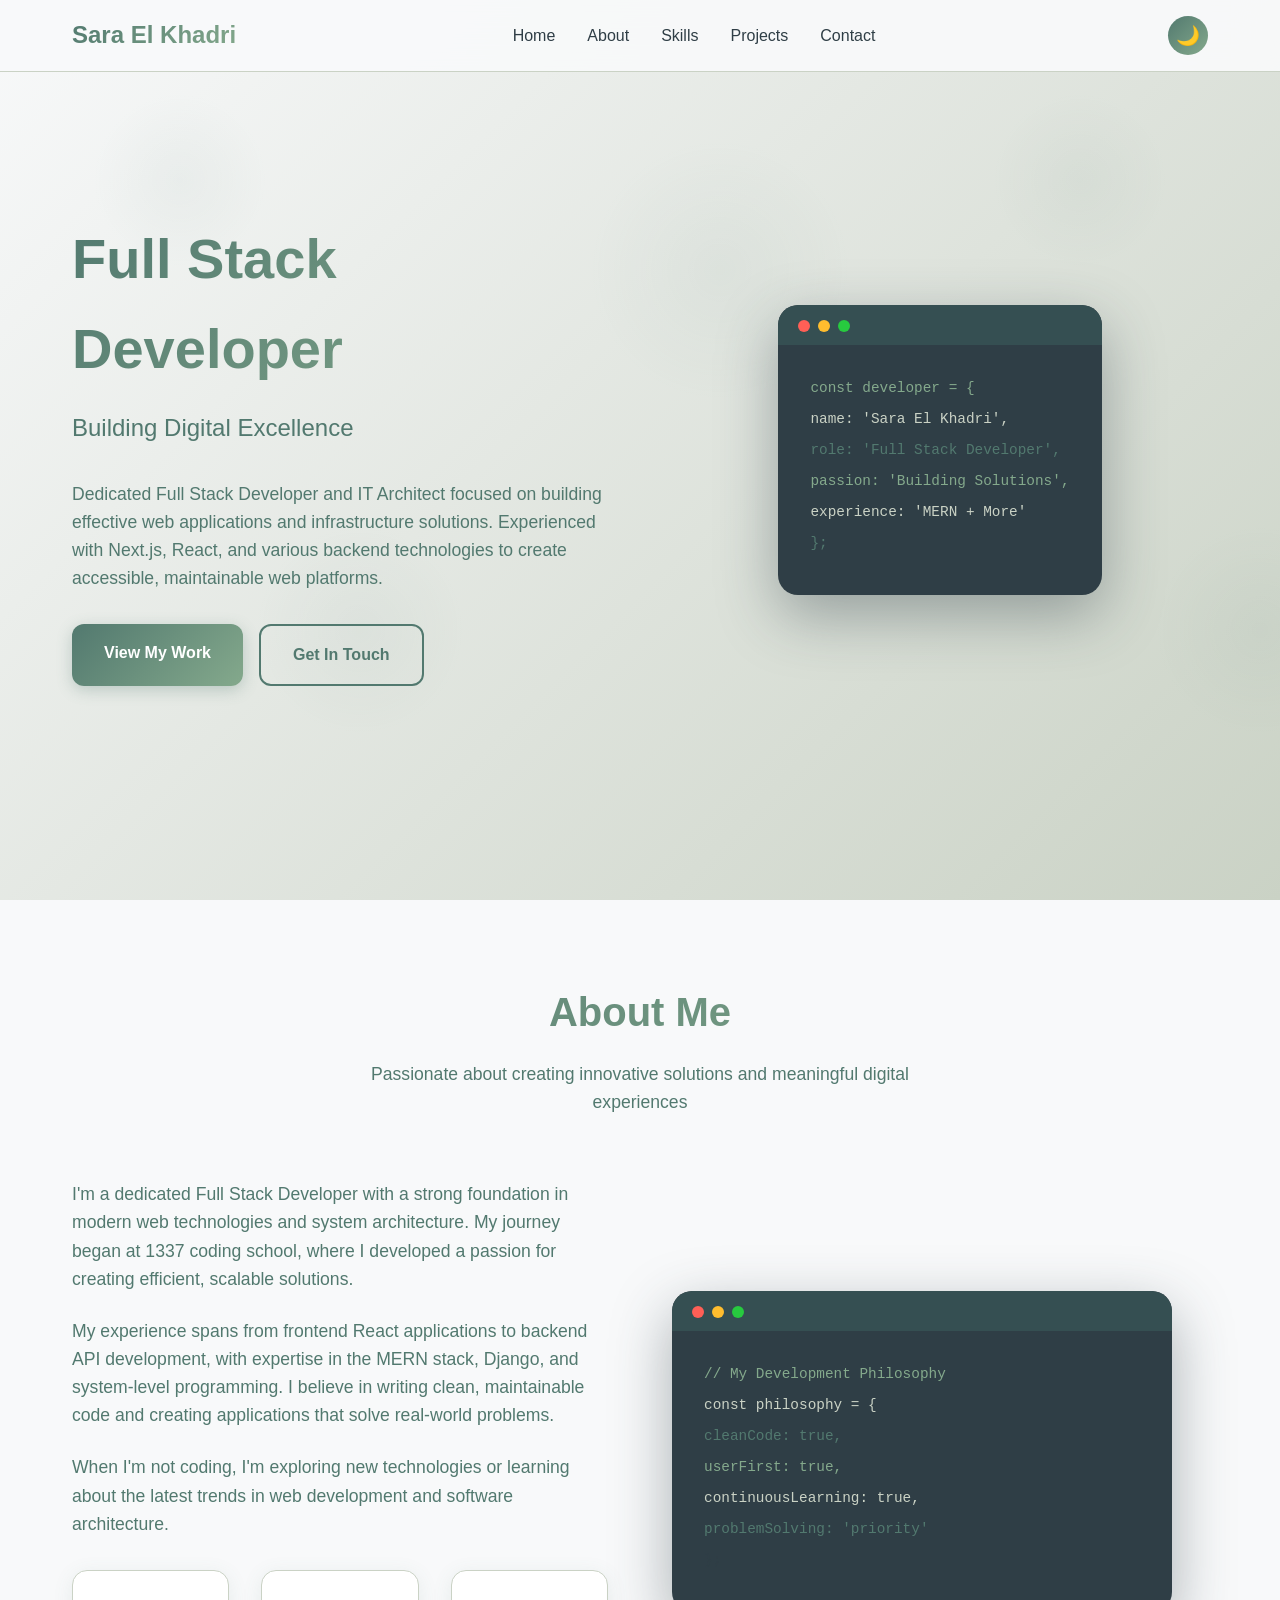
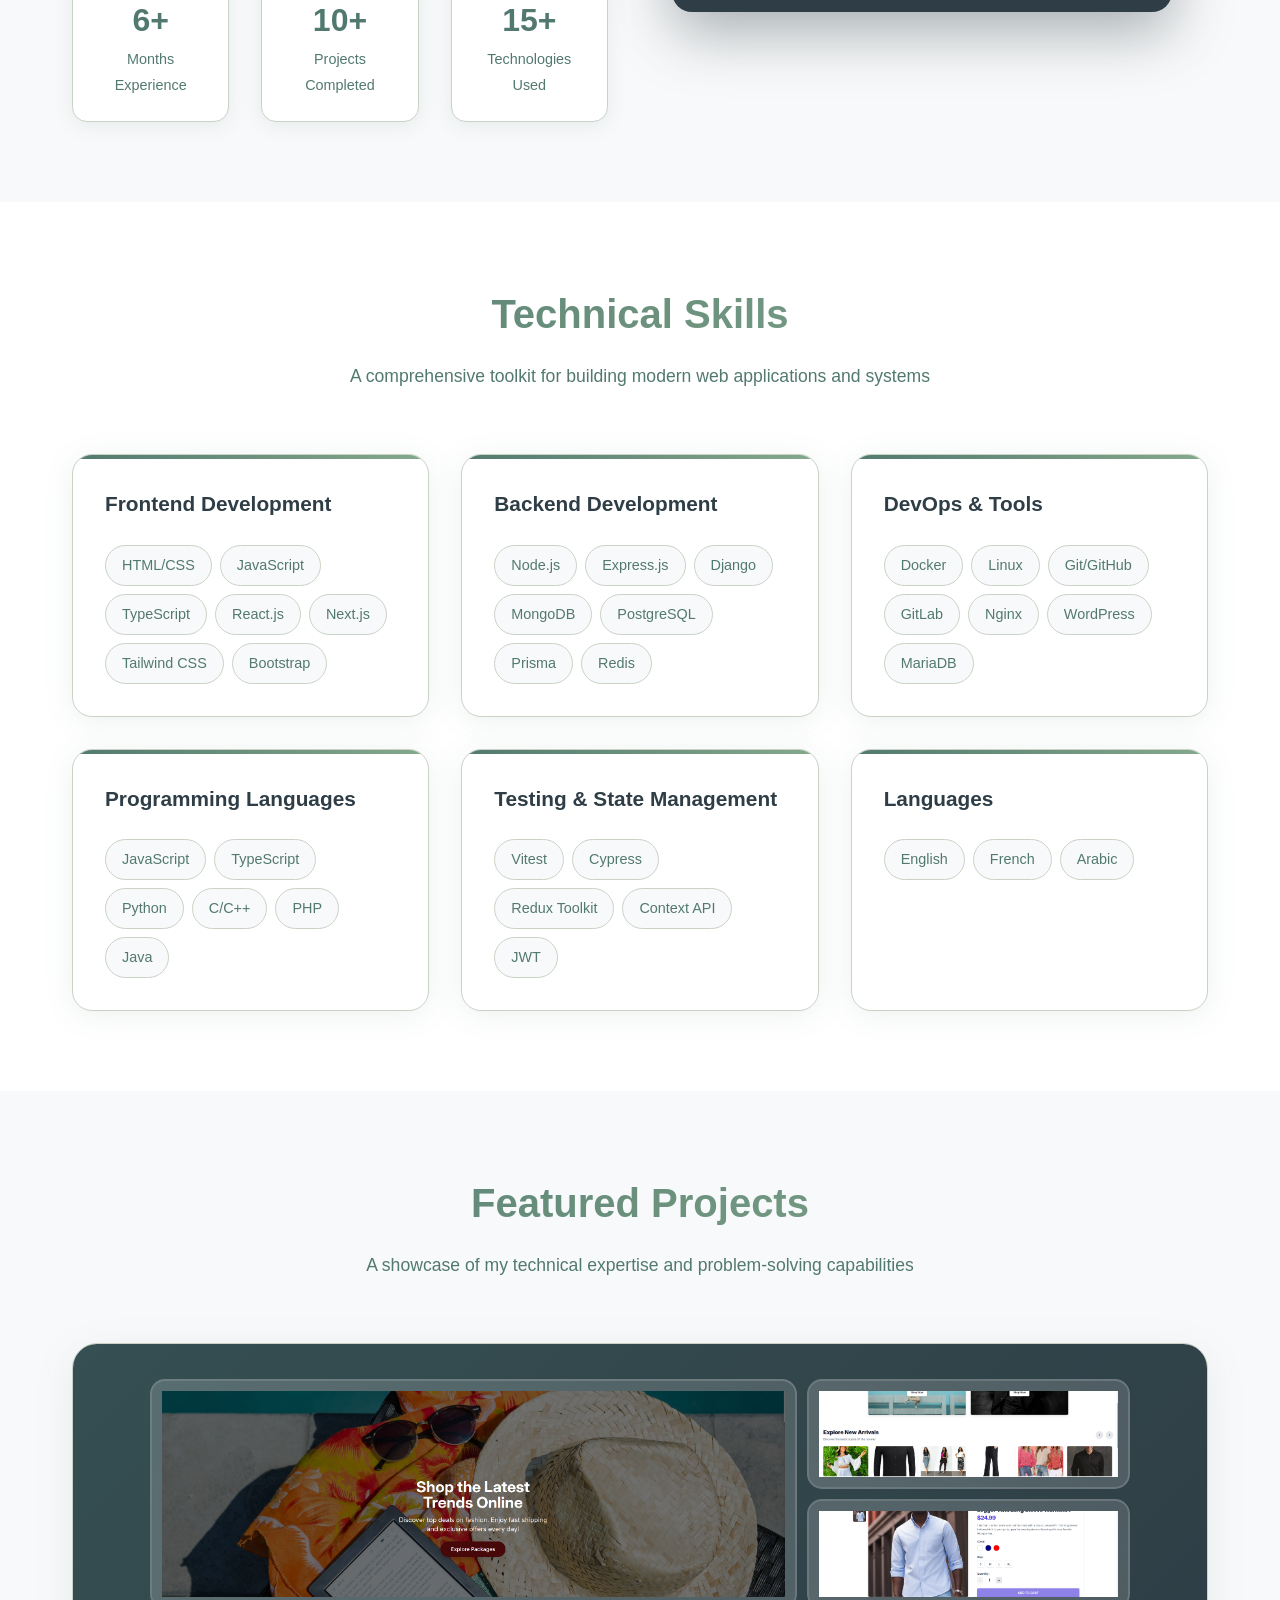
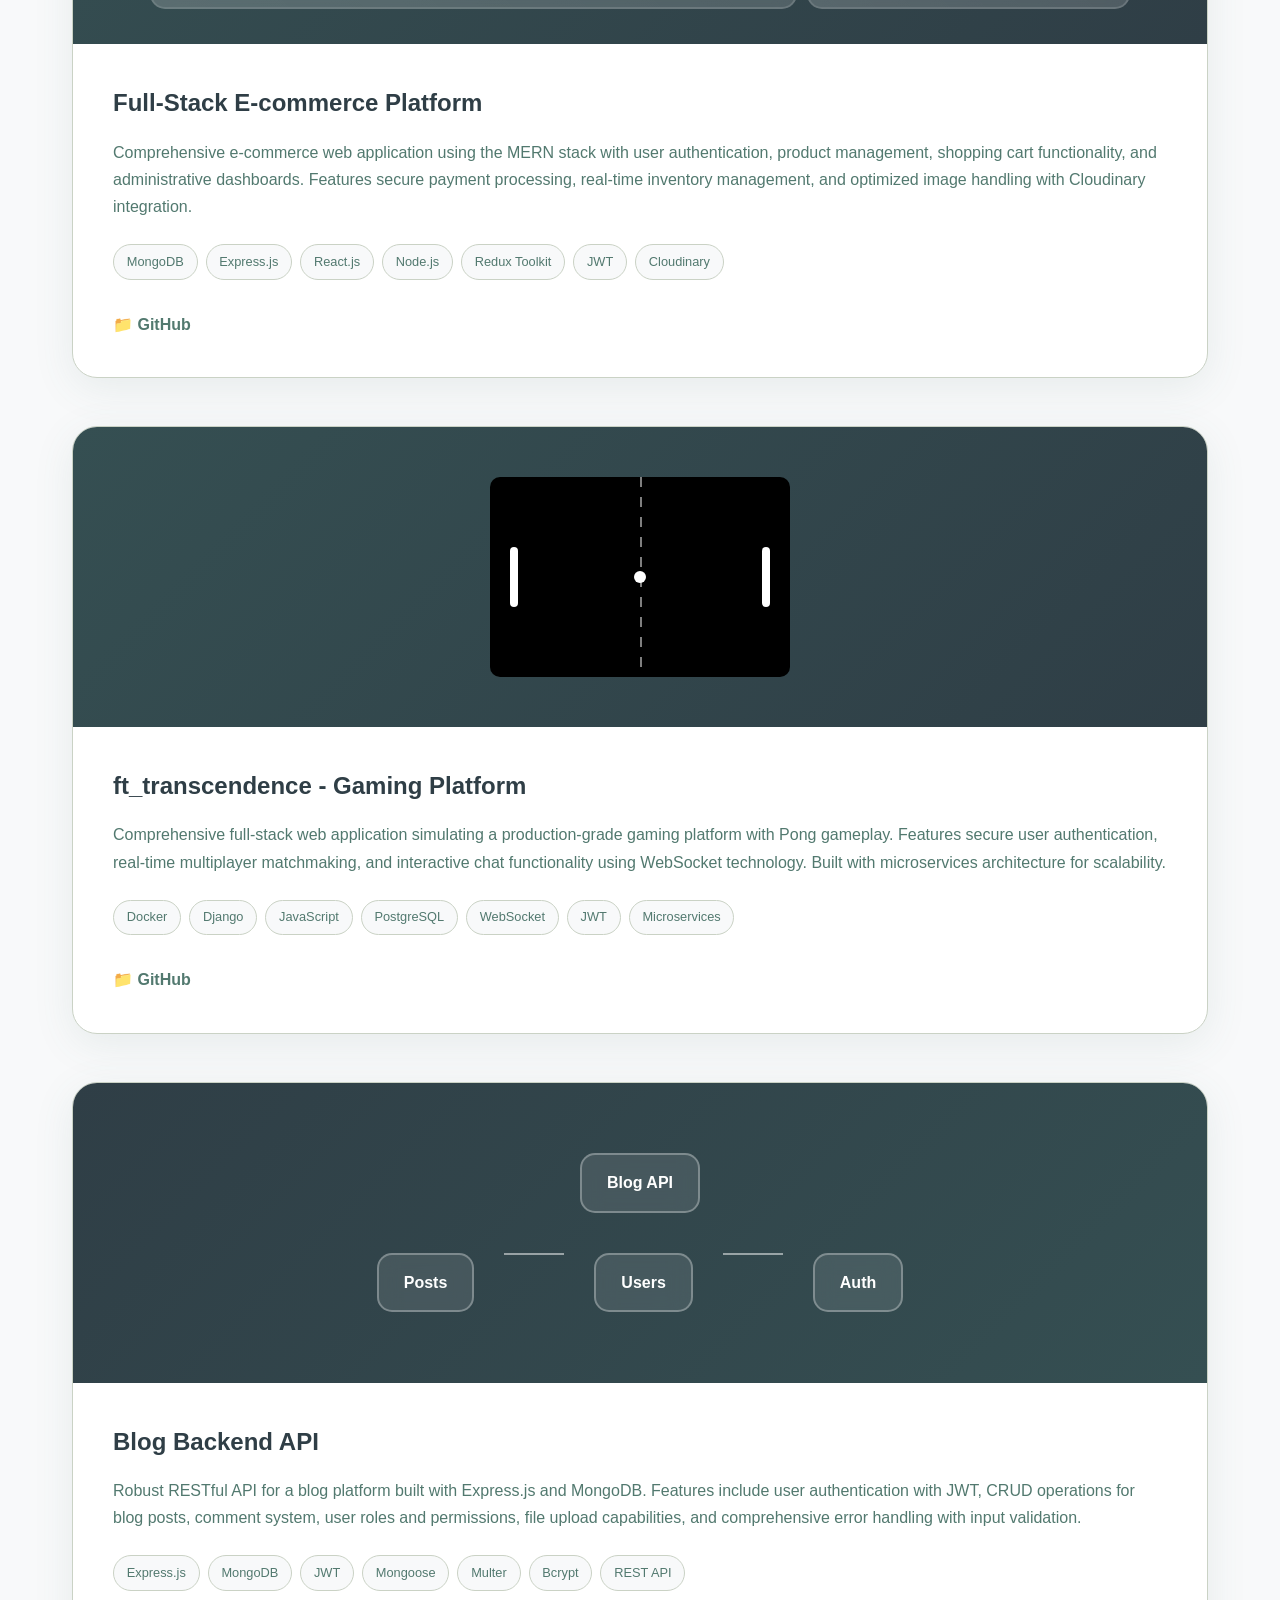
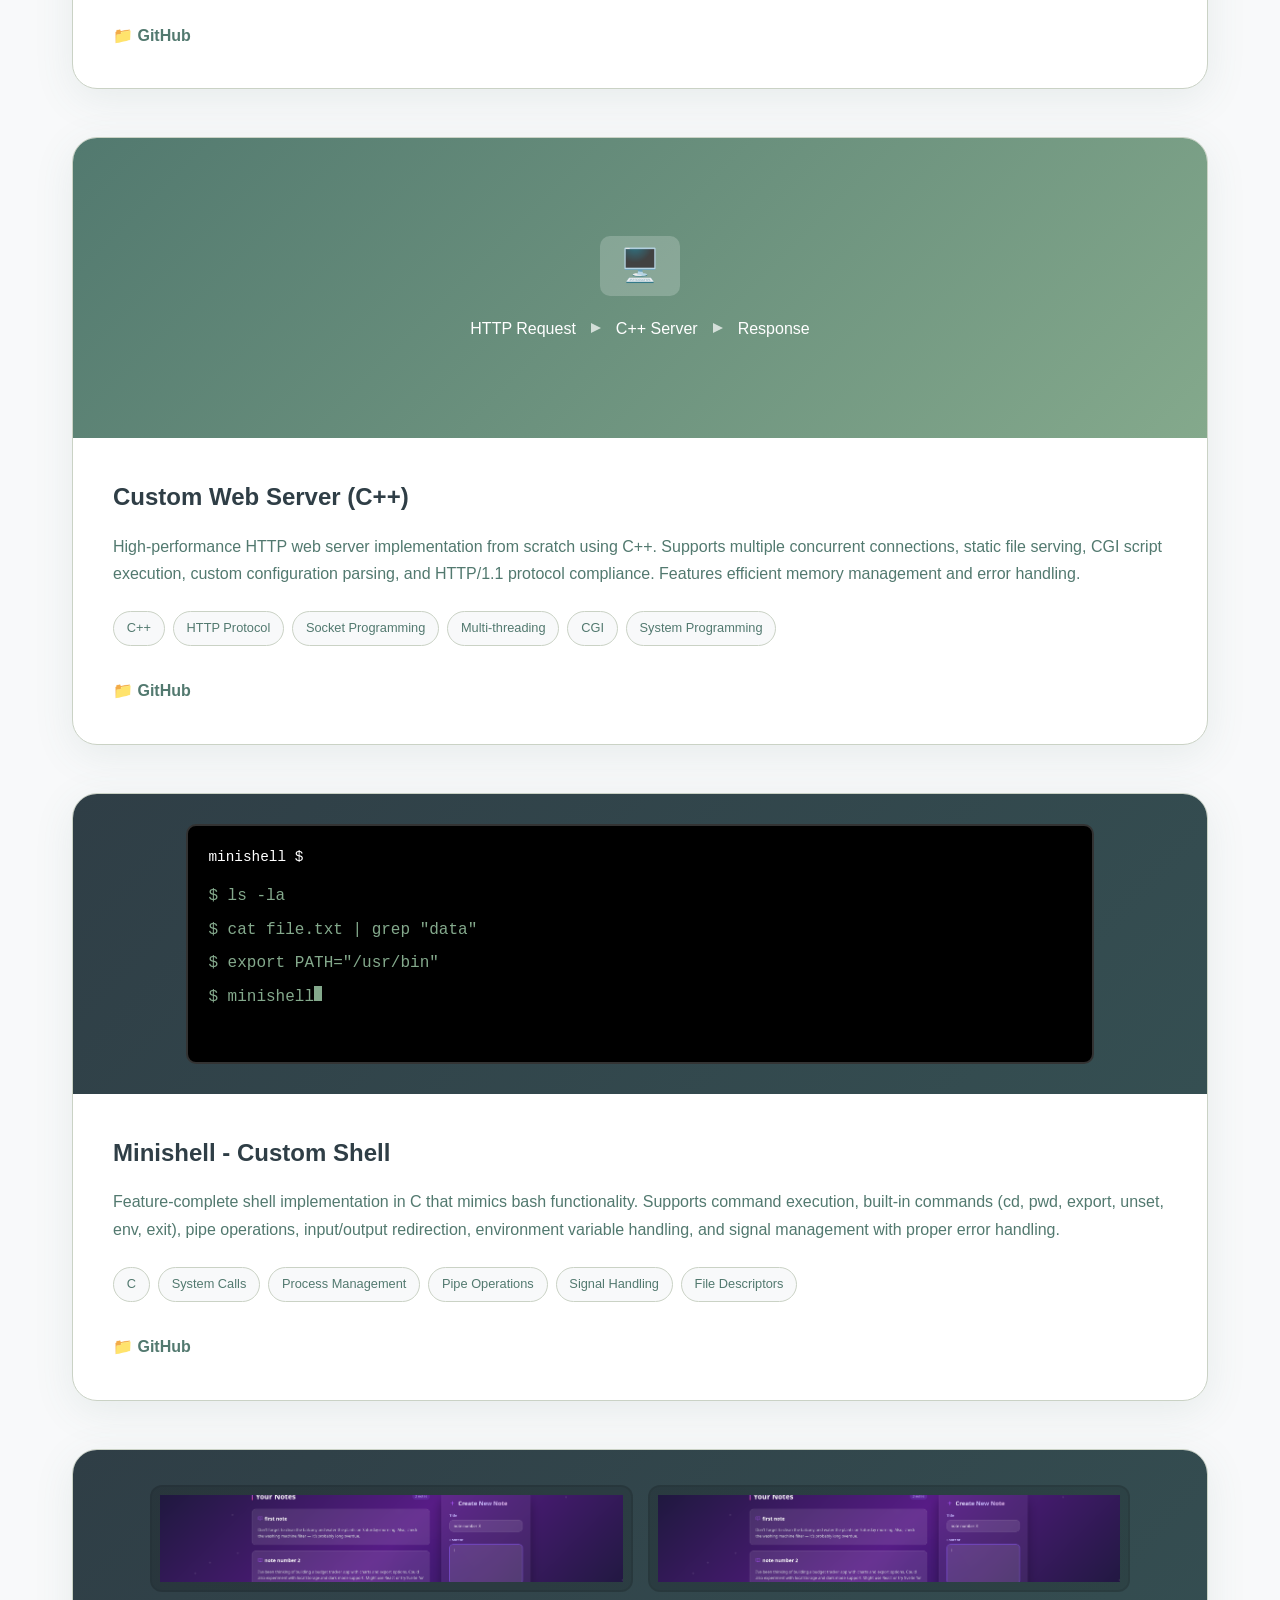
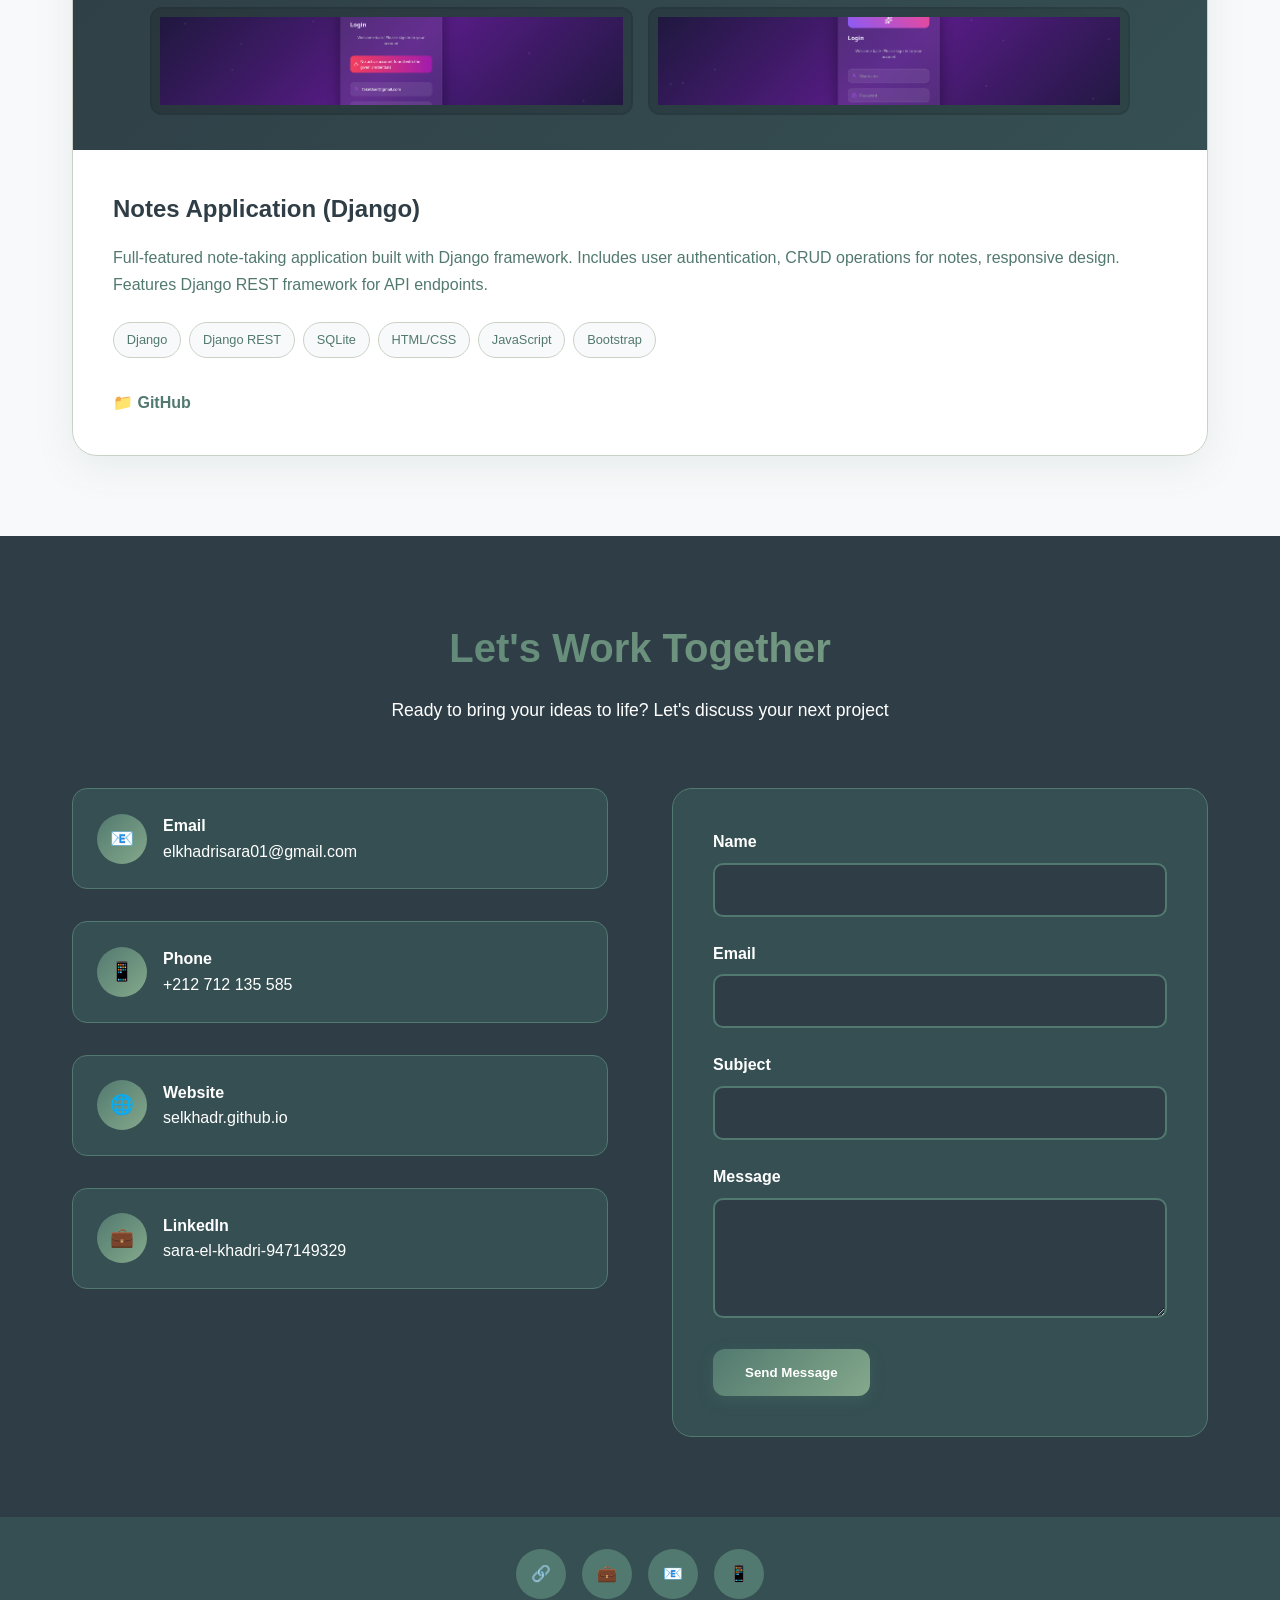
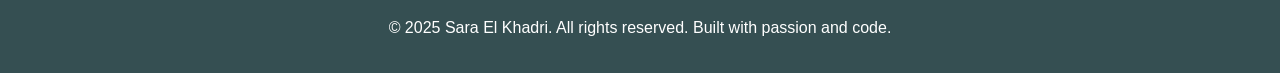
<file: page.html>
<!DOCTYPE html>
<html lang="en">
<head>
    <meta charset="UTF-8">
    <meta name="viewport" content="width=device-width, initial-scale=1.0">
    <title>Sara El Khadri - Full Stack Developer</title>
    <link rel="icon" href="assets/favicon.ico" type="image/x-icon">

    <style>
        * {
            margin: 0;
            padding: 0;
            box-sizing: border-box;
        }

        :root {
            --ash-gray: #cad2c5;
            --cambridge-blue: #84a98c;
            --hookers-green: #52796f;
            --dark-slate-gray: #354f52;
            --charcoal: #2f3e46;
            
            --primary: var(--hookers-green);
            --primary-dark: var(--dark-slate-gray);
            --secondary: var(--cambridge-blue);
            --accent: var(--ash-gray);
            --dark: var(--charcoal);
            --dark-light: var(--dark-slate-gray);
            --gray: var(--hookers-green);
            --light: #f8f9fa;
            --white: #ffffff;
            --gradient: linear-gradient(135deg, var(--hookers-green), var(--cambridge-blue));
            --gradient-2: linear-gradient(135deg, var(--ash-gray), var(--hookers-green));
            --luxury-gradient: linear-gradient(135deg, var(--dark-slate-gray), var(--charcoal));
        }

        [data-theme="dark"] {
            --seasalt: #f8f9fa;
            --antiflash-white: #e9ecef;
            --platinum: #dee2e6;
            --french-gray: #ced4da;
            --french-gray-2: #adb5bd;
            --slate-gray: #6c757d;
            --outer-space: #495057;
            --onyx: #343a40;
            --eerie-black: #212529;
            
            --primary: var(--cambridge-blue);
            --primary-dark: var(--hookers-green);
            --secondary: var(--french-gray);
            --accent: var(--slate-gray);
            --dark: var(--seasalt);
            --dark-light: var(--outer-space);
            --gray: var(--french-gray-2);
            --light: var(--onyx);
            --white: var(--eerie-black);
            --gradient: linear-gradient(135deg, var(--cambridge-blue), var(--hookers-green));
            --gradient-2: linear-gradient(135deg, var(--slate-gray), var(--cambridge-blue));
            --luxury-gradient: linear-gradient(135deg, var(--outer-space), var(--eerie-black));
        }

        body {
            font-family: 'Inter', -apple-system, BlinkMacSystemFont, sans-serif;
            line-height: 1.6;
            color: var(--dark);
            overflow-x: hidden;
            background: var(--white);
            transition: all 0.3s ease;
        }

        /* Smooth scrolling */
        html {
            scroll-behavior: smooth;
        }

        /* Header & Navigation */
        .header {
            position: fixed;
            top: 0;
            width: 100%;
            background: rgba(248, 249, 250, 0.95);
            backdrop-filter: blur(20px);
            z-index: 1000;
            transition: all 0.3s ease;
            border-bottom: 1px solid var(--accent);
        }

        [data-theme="dark"] .header {
            background: rgba(33, 37, 41, 0.95);
            border-bottom: 1px solid var(--dark-light);
        }

        .nav {
            max-width: 1200px;
            margin: 0 auto;
            padding: 1rem 2rem;
            display: flex;
            justify-content: space-between;
            align-items: center;
        }

        .logo {
            font-size: 1.5rem;
            font-weight: 700;
            background: var(--gradient);
            -webkit-background-clip: text;
            -webkit-text-fill-color: transparent;
            background-clip: text;
        }

        .nav-links {
            display: flex;
            list-style: none;
            gap: 2rem;
        }

        .nav-links a {
            text-decoration: none;
            color: var(--dark);
            font-weight: 500;
            transition: color 0.3s ease;
            position: relative;
        }

        [data-theme="dark"] .nav-links a {
            color: var(--seasalt);
        }

        .nav-links a:hover {
            color: var(--primary);
        }

        .nav-links a::after {
            content: '';
            position: absolute;
            bottom: -5px;
            left: 0;
            width: 0;
            height: 2px;
            background: var(--gradient);
            transition: width 0.3s ease;
        }

        .nav-links a:hover::after {
            width: 100%;
        }

        .theme-toggle {
            background: var(--gradient);
            border: none;
            color: white;
            padding: 0.5rem;
            border-radius: 50%;
            cursor: pointer;
            font-size: 1.2rem;
            transition: all 0.3s ease;
            margin-left: 1rem;
        }

        .theme-toggle:hover {
            transform: scale(1.1);
            box-shadow: 0 8px 25px rgba(82, 121, 111, 0.3);
        }

        .mobile-toggle {
            display: none;
            flex-direction: column;
            cursor: pointer;
        }

        .mobile-toggle span {
            width: 25px;
            height: 3px;
            background: var(--primary);
            margin: 3px 0;
            transition: 0.3s;
        }

        /* Hero Section */
        .hero {
            min-height: 100vh;
            display: flex;
            align-items: center;
            background: linear-gradient(135deg, var(--light) 0%, var(--accent) 100%);
            position: relative;
            overflow: hidden;
        }

        [data-theme="dark"] .hero {
            background: var(--luxury-gradient);
        }

        .hero::before {
            content: '';
            position: absolute;
            top: 0;
            left: 0;
            right: 0;
            bottom: 0;
            background: url('data:image/svg+xml,<svg xmlns="http://www.w3.org/2000/svg" viewBox="0 0 1000 1000"><defs><radialGradient id="a" cx="50%" cy="50%" r="50%"><stop offset="0%" stop-color="%2352796f" stop-opacity="0.1"/><stop offset="100%" stop-color="%2352796f" stop-opacity="0"/></radialGradient></defs><circle cx="200" cy="200" r="100" fill="url(%23a)"/><circle cx="800" cy="300" r="150" fill="url(%23a)"/><circle cx="400" cy="700" r="120" fill="url(%23a)"/></svg>');
            opacity: 0.5;
        }

        .hero-content {
            max-width: 1200px;
            margin: 0 auto;
            padding: 0 2rem;
            display: grid;
            grid-template-columns: 1fr 1fr;
            gap: 4rem;
            align-items: center;
            position: relative;
            z-index: 1;
        }

        .hero-text h1 {
            font-size: 3.5rem;
            font-weight: 800;
            margin-bottom: 1rem;
            background: var(--gradient);
            -webkit-background-clip: text;
            -webkit-text-fill-color: transparent;
            background-clip: text;
            animation: fadeInUp 1s ease;
        }

        .hero-text .subtitle {
            font-size: 1.5rem;
            color: var(--gray);
            margin-bottom: 2rem;
            animation: fadeInUp 1s ease 0.2s both;
        }

        .hero-text p {
            font-size: 1.1rem;
            color: var(--gray);
            margin-bottom: 2rem;
            animation: fadeInUp 1s ease 0.4s both;
        }

        .hero-buttons {
            display: flex;
            gap: 1rem;
            animation: fadeInUp 1s ease 0.6s both;
        }

        .btn {
            padding: 1rem 2rem;
            border: none;
            border-radius: 12px;
            font-weight: 600;
            text-decoration: none;
            display: inline-block;
            transition: all 0.3s ease;
            cursor: pointer;
            position: relative;
            overflow: hidden;
        }

        .btn-primary {
            background: var(--gradient);
            color: white;
            box-shadow: 0 4px 15px rgba(82, 121, 111, 0.3);
        }

        .btn-primary:hover {
            transform: translateY(-2px);
            box-shadow: 0 8px 25px rgba(82, 121, 111, 0.4);
        }

        .btn-outline {
            background: transparent;
            color: var(--primary);
            border: 2px solid var(--primary);
        }

        .btn-outline:hover {
            background: var(--primary);
            color: white;
            transform: translateY(-2px);
        }

        .hero-visual {
            display: flex;
            justify-content: center;
            align-items: center;
            animation: fadeInRight 1s ease 0.8s both;
        }

        .code-animation {
            background: var(--dark);
            border-radius: 20px;
            padding: 2rem;
            box-shadow: 0 20px 60px rgba(47, 62, 70, 0.4);
            max-width: 500px;
            position: relative;
            overflow: hidden;
        }

        [data-theme="dark"] .code-animation {
            background: var(--light);
            box-shadow: 0 20px 60px rgba(33, 37, 41, 0.6);
        }

        .code-animation::before {
            content: '';
            position: absolute;
            top: 0;
            left: 0;
            right: 0;
            height: 40px;
            background: var(--dark-light);
            border-radius: 20px 20px 0 0;
        }

        [data-theme="dark"] .code-animation::before {
            background: var(--dark-light);
        }

        .code-animation .dots {
            position: absolute;
            top: 15px;
            left: 20px;
            display: flex;
            gap: 8px;
        }

        .code-animation .dots span {
            width: 12px;
            height: 12px;
            border-radius: 50%;
        }

        .code-animation .dots .red { background: #ff5f56; }
        .code-animation .dots .yellow { background: #ffbd2e; }
        .code-animation .dots .green { background: #27ca3f; }

        .code-content {
            margin-top: 40px;
            font-family: 'Monaco', 'Menlo', monospace;
            font-size: 0.9rem;
            line-height: 1.6;
        }

        .code-line {
            display: block;
            margin-bottom: 0.5rem;
            opacity: 0;
            animation: typeWriter 0.5s ease forwards;
        }

        .code-line:nth-child(1) { animation-delay: 1s; color: var(--cambridge-blue); }
        .code-line:nth-child(2) { animation-delay: 1.2s; color: var(--ash-gray); }
        .code-line:nth-child(3) { animation-delay: 1.4s; color: var(--hookers-green); }
        .code-line:nth-child(4) { animation-delay: 1.6s; color: var(--cambridge-blue); }
        .code-line:nth-child(5) { animation-delay: 1.8s; color: var(--ash-gray); }
        .code-line:nth-child(6) { animation-delay: 2s; color: var(--hookers-green); }

        /* Sections */
        .section {
            padding: 5rem 0;
        }

        .container {
            max-width: 1200px;
            margin: 0 auto;
            padding: 0 2rem;
        }

        .section-header {
            text-align: center;
            margin-bottom: 4rem;
        }

        .section-header h2 {
            font-size: 2.5rem;
            font-weight: 700;
            margin-bottom: 1rem;
            background: var(--gradient);
            -webkit-background-clip: text;
            -webkit-text-fill-color: transparent;
            background-clip: text;
        }

        .section-header p {
            font-size: 1.1rem;
            color: var(--gray);
            max-width: 600px;
            margin: 0 auto;
        }

        /* About Section */
        .about {
            background: var(--light);
        }

        .about-content {
            display: grid;
            grid-template-columns: 1fr 1fr;
            gap: 4rem;
            align-items: center;
        }

        .about-text p {
            margin-bottom: 1.5rem;
            color: var(--gray);
            font-size: 1.1rem;
        }

        .stats {
            display: grid;
            grid-template-columns: repeat(3, 1fr);
            gap: 2rem;
            margin-top: 2rem;
        }

        .stat-item {
            text-align: center;
            padding: 1.5rem;
            background: var(--white);
            border-radius: 15px;
            box-shadow: 0 4px 20px rgba(82, 121, 111, 0.1);
            transition: transform 0.3s ease;
            border: 1px solid var(--accent);
        }

        .stat-item:hover {
            transform: translateY(-5px);
            box-shadow: 0 8px 30px rgba(82, 121, 111, 0.2);
        }

        .stat-item .number {
            font-size: 2rem;
            font-weight: 700;
            color: var(--primary);
            display: block;
        }

        .stat-item .label {
            color: var(--gray);
            font-size: 0.9rem;
            margin-top: 0.5rem;
        }

        /* Skills Section */
        .skills-grid {
            display: grid;
            grid-template-columns: repeat(auto-fit, minmax(300px, 1fr));
            gap: 2rem;
        }

        .skill-category {
            background: var(--white);
            padding: 2rem;
            border-radius: 20px;
            box-shadow: 0 4px 30px rgba(82, 121, 111, 0.1);
            transition: transform 0.3s ease;
            position: relative;
            overflow: hidden;
            border: 1px solid var(--accent);
        }

        .skill-category::before {
            content: '';
            position: absolute;
            top: 0;
            left: 0;
            right: 0;
            height: 4px;
            background: var(--gradient);
        }

        .skill-category:hover {
            transform: translateY(-10px);
            box-shadow: 0 8px 40px rgba(82, 121, 111, 0.2);
        }

        .skill-category h3 {
            font-size: 1.3rem;
            margin-bottom: 1.5rem;
            color: var(--dark);
        }

        .skill-tags {
            display: flex;
            flex-wrap: wrap;
            gap: 0.5rem;
        }

        .skill-tag {
            background: var(--light);
            color: var(--primary);
            padding: 0.5rem 1rem;
            border-radius: 25px;
            font-size: 0.9rem;
            font-weight: 500;
            transition: all 0.3s ease;
            border: 1px solid var(--accent);
        }

        .skill-tag:hover {
            background: var(--primary);
            color: white;
            transform: scale(1.05);
        }

        /* Projects Section */
        .projects {
            background: var(--light);
        }

        .projects-grid {
            display: grid;
            gap: 3rem;
        }

        .project-card {
            background: var(--white);
            border-radius: 25px;
            overflow: hidden;
            box-shadow: 0 10px 40px rgba(82, 121, 111, 0.1);
            transition: all 0.3s ease;
            position: relative;
            border: 1px solid var(--accent);
        }

        .project-card:hover {
            transform: translateY(-10px);
            box-shadow: 0 20px 60px rgba(82, 121, 111, 0.2);
        }

        .project-visual {
            height: 300px;
            background: var(--gradient);
            position: relative;
            overflow: hidden;
            display: flex;
            align-items: center;
            justify-content: center;
        }

        .project-content {
            padding: 2.5rem;
        }

        .project-content h3 {
            font-size: 1.5rem;
            font-weight: 700;
            margin-bottom: 1rem;
            color: var(--dark);
        }

        .project-content p {
            color: var(--gray);
            margin-bottom: 1.5rem;
            line-height: 1.7;
        }

        .project-tech {
            display: flex;
            flex-wrap: wrap;
            gap: 0.5rem;
            margin-bottom: 2rem;
        }

        .tech-tag {
            background: var(--light);
            color: var(--primary);
            padding: 0.4rem 0.8rem;
            border-radius: 20px;
            font-size: 0.8rem;
            font-weight: 500;
            border: 1px solid var(--accent);
        }

        .project-links {
            display: flex;
            gap: 1rem;
        }

        .project-links a {
            color: var(--primary);
            text-decoration: none;
            font-weight: 600;
            display: flex;
            align-items: center;
            gap: 0.5rem;
            transition: color 0.3s ease;
        }

        .project-links a:hover {
            color: var(--primary-dark);
        }

        /* Mock Visuals for Projects */
        .ecommerce-visual {
            background: var(--luxury-gradient);
            display: flex;
            flex-direction: column;
            align-items: center;
            justify-content: center;
            color: white;
            text-align: center;
        }

        .browser-mockup {
            width: 80%;
            height: 80%;
            background: white;
            border-radius: 15px;
            position: relative;
            box-shadow: 0 10px 30px rgba(47, 62, 70, 0.4);
        }

        .browser-bar {
            height: 30px;
            background: #f0f0f0;
            border-radius: 15px 15px 0 0;
            display: flex;
            align-items: center;
            padding: 0 15px;
            gap: 8px;
        }

        .browser-dot {
            width: 8px;
            height: 8px;
            border-radius: 50%;
        }

        .dot-red { background: #ff5f56; }
        .dot-yellow { background: #ffbd2e; }
        .dot-green { background: #27ca3f; }

        .browser-content {
            padding: 20px;
            height: calc(100% - 30px);
            display: flex;
            flex-direction: column;
            gap: 10px;
        }

        .mock-element {
            background: #f0f0f0;
            border-radius: 8px;
            animation: pulse 2s infinite;
        }

        .mock-header { height: 40px; }
        .mock-product { height: 60px; width: 70%; }
        .mock-button { height: 35px; width: 100px; background: var(--primary); }

        .pong-visual {
            background: linear-gradient(135deg, var(--dark-slate-gray), var(--charcoal));
            display: flex;
            align-items: center;
            justify-content: center;
            position: relative;
        }

        .pong-game {
            width: 300px;
            height: 200px;
            background: #000;
            border-radius: 10px;
            position: relative;
            overflow: hidden;
        }

        .pong-paddle {
            position: absolute;
            width: 8px;
            height: 60px;
            background: white;
            border-radius: 4px;
        }

        .paddle-left {
            left: 20px;
            top: 50%;
            transform: translateY(-50%);
            animation: paddleMove 3s infinite;
        }

        .paddle-right {
            right: 20px;
            top: 50%;
            transform: translateY(-50%);
            animation: paddleMove 3s infinite reverse;
        }

        .pong-ball {
            position: absolute;
            width: 12px;
            height: 12px;
            background: white;
            border-radius: 50%;
            top: 50%;
            left: 50%;
            transform: translate(-50%, -50%);
            animation: ballMove 2s infinite linear;
        }

        .pong-net {
            position: absolute;
            left: 50%;
            top: 0;
            bottom: 0;
            width: 2px;
            background: repeating-linear-gradient(
                to bottom,
                white 0,
                white 10px,
                transparent 10px,
                transparent 20px
            );
            opacity: 0.5;
        }

        .backend-visual {
            background: linear-gradient(135deg, var(--charcoal), var(--dark-slate-gray));
            display: flex;
            align-items: center;
            justify-content: center;
            color: white;
        }

        .api-diagram {
            display: flex;
            flex-direction: column;
            align-items: center;
            gap: 20px;
        }

        .api-node {
            background: rgba(255, 255, 255, 0.1);
            padding: 15px 25px;
            border-radius: 15px;
            border: 2px solid rgba(255, 255, 255, 0.3);
            backdrop-filter: blur(10px);
            font-weight: 600;
            animation: glow 2s infinite alternate;
        }

        .api-connections {
            display: flex;
            gap: 30px;
            margin-top: 20px;
        }

        .connection-line {
            width: 60px;
            height: 2px;
            background: rgba(255, 255, 255, 0.5);
            position: relative;
            animation: dataFlow 2s infinite;
        }

        .webserver-visual {
            background: linear-gradient(135deg, var(--hookers-green), var(--cambridge-blue));
            display: flex;
            align-items: center;
            justify-content: center;
            color: white;
        }

        .server-diagram {
            display: flex;
            flex-direction: column;
            align-items: center;
            gap: 20px;
        }

        .server-icon {
            width: 80px;
            height: 60px;
            background: rgba(255, 255, 255, 0.2);
            border-radius: 10px;
            display: flex;
            align-items: center;
            justify-content: center;
            font-size: 2rem;
            animation: serverPulse 2s infinite;
        }

        .request-flow {
            display: flex;
            align-items: center;
            gap: 15px;
        }

        .flow-arrow {
            width: 0;
            height: 0;
            border-left: 10px solid rgba(255, 255, 255, 0.7);
            border-top: 5px solid transparent;
            border-bottom: 5px solid transparent;
            animation: arrowMove 1.5s infinite;
        }

        .minishell-visual {
            background: linear-gradient(135deg, var(--charcoal), var(--dark-slate-gray));
            display: flex;
            align-items: center;
            justify-content: center;
            color: var(--cambridge-blue);
            font-family: 'Monaco', monospace;
        }

        .terminal {
            width: 80%;
            height: 80%;
            background: #000;
            border-radius: 10px;
            padding: 20px;
            position: relative;
            border: 2px solid #333;
        }

        .terminal-header {
            color: #fff;
            margin-bottom: 15px;
            font-size: 0.9rem;
        }

        .terminal-line {
            margin-bottom: 8px;
            animation: terminalType 3s infinite;
        }

        .cursor {
            display: inline-block;
            width: 8px;
            height: 15px;
            background: var(--cambridge-blue);
            animation: blink 1s infinite;
        }

        /* Contact Section */
        .contact {
            background: var(--dark);
            color: white;
        }

        [data-theme="dark"] .contact {
            background: var(--eerie-black);
            color: var(--seasalt);
        }

        .contact .section-header h2,
        .contact .section-header p {
            color: white;
        }

        [data-theme="dark"] .contact .section-header h2,
        [data-theme="dark"] .contact .section-header p {
            color: var(--seasalt);
        }

        .contact-content {
            display: grid;
            grid-template-columns: 1fr 1fr;
            gap: 4rem;
            align-items: start;
        }

        .contact-info {
            display: flex;
            flex-direction: column;
            gap: 2rem;
        }

        .contact-item {
            display: flex;
            align-items: center;
            gap: 1rem;
            padding: 1.5rem;
            background: var(--dark-light);
            border-radius: 15px;
            transition: transform 0.3s ease;
            border: 1px solid var(--hookers-green);
        }

        [data-theme="dark"] .contact-item {
            background: var(--outer-space);
            border: 1px solid var(--cambridge-blue);
            color: var(--seasalt);
        }

        .contact-item:hover {
            transform: translateX(10px);
            box-shadow: 0 8px 25px rgba(82, 121, 111, 0.3);
        }

        .contact-icon {
            width: 50px;
            height: 50px;
            background: var(--gradient);
            border-radius: 50%;
            display: flex;
            align-items: center;
            justify-content: center;
            font-size: 1.2rem;
        }

        .contact-form {
            background: var(--dark-light);
            padding: 2.5rem;
            border-radius: 20px;
            border: 1px solid var(--hookers-green);
        }

        [data-theme="dark"] .contact-form {
            background: var(--outer-space);
            border: 1px solid var(--cambridge-blue);
        }

        .form-group {
            margin-bottom: 1.5rem;
        }

        .form-group label {
            display: block;
            margin-bottom: 0.5rem;
            font-weight: 600;
        }

        [data-theme="dark"] .form-group label {
            color: var(--seasalt);
        }

        .form-group input,
        .form-group textarea {
            width: 100%;
            padding: 1rem;
            border: 2px solid var(--gray);
            border-radius: 10px;
            background: var(--dark);
            color: white;
            font-size: 1rem;
            transition: border-color 0.3s ease;
        }

        [data-theme="dark"] .form-group input,
        [data-theme="dark"] .form-group textarea {
            background: var(--eerie-black);
            color: var(--seasalt);
            border: 2px solid var(--slate-gray);
        }

        .form-group input:focus,
        .form-group textarea:focus {
            outline: none;
            border-color: var(--cambridge-blue);
            box-shadow: 0 0 10px rgba(132, 169, 140, 0.3);
        }

        .form-group textarea {
            resize: vertical;
            min-height: 120px;
        }

        /* Footer */
        .footer {
            background: var(--dark-light);
            color: white;
            text-align: center;
            padding: 2rem 0;
        }

        [data-theme="dark"] .footer {
            background: var(--outer-space);
            color: var(--seasalt);
        }

        .social-links {
            display: flex;
            justify-content: center;
            gap: 1rem;
            margin-bottom: 1rem;
        }

        .social-links a {
            width: 50px;
            height: 50px;
            background: var(--primary);
            border-radius: 50%;
            display: flex;
            align-items: center;
            justify-content: center;
            color: white;
            text-decoration: none;
            transition: all 0.3s ease;
        }

        .social-links a:hover {
            background: var(--secondary);
            transform: translateY(-5px);
            box-shadow: 0 8px 25px rgba(132, 169, 140, 0.4);
        }

        /* E-commerce Image Gallery */
        .ecommerce-gallery {
            display: grid;
            grid-template-columns: 2fr 1fr;
            grid-template-rows: 1fr 1fr;
            gap: 10px;
            width: 90%;
            height: 90%;
            padding: 20px;
        }

        .ecommerce-image {
            border-radius: 15px;
            overflow: hidden;
            position: relative;
            background: rgba(255, 255, 255, 0.1);
            backdrop-filter: blur(10px);
            border: 2px solid rgba(255, 255, 255, 0.2);
            transition: transform 0.3s ease;
        }

        .ecommerce-image:hover {
            transform: scale(1.05);
        }

        .ecommerce-image.main {
            grid-row: span 2;
        }

        .image-placeholder {
            width: 100%;
            height: 100%;
            display: flex;
            align-items: center;
            justify-content: center;
            color: rgba(255, 255, 255, 0.8);
            font-size: 0.9rem;
            text-align: center;
            padding: 10px;
            background: linear-gradient(45deg, rgba(255,255,255,0.1), rgba(255,255,255,0.05));
        }

        /* Notes App Gallery */
        .notes-gallery {
            display: grid;
            grid-template-columns: 1fr 1fr;
            grid-template-rows: 1fr 1fr;
            gap: 15px;
            width: 90%;
            height: 90%;
            padding: 20px;
        }

        .notes-image {
            border-radius: 12px;
            overflow: hidden;
            background: rgba(0, 0, 0, 0.1);
            border: 2px solid rgba(0, 0, 0, 0.1);
            transition: transform 0.3s ease;
            position: relative;
        }

        .notes-image:hover {
            transform: scale(1.03);
        }

        .notes-placeholder {
            width: 100%;
            height: 100%;
            display: flex;
            align-items: center;
            justify-content: center;
            color: rgba(0, 0, 0, 0.6);
            font-size: 0.8rem;
            text-align: center;
            padding: 8px;
            background: linear-gradient(45deg, rgba(0,0,0,0.05), rgba(0,0,0,0.02));
        }

        /* Animations */
        @keyframes fadeInUp {
            from {
                opacity: 0;
                transform: translateY(30px);
            }
            to {
                opacity: 1;
                transform: translateY(0);
            }
        }

        @keyframes fadeInRight {
            from {
                opacity: 0;
                transform: translateX(30px);
            }
            to {
                opacity: 1;
                transform: translateX(0);
            }
        }

        @keyframes typeWriter {
            from {
                opacity: 0;
                width: 0;
            }
            to {
                opacity: 1;
                width: 100%;
            }
        }

        @keyframes pulse {
            0%, 100% { opacity: 0.7; }
            50% { opacity: 1; }
        }

        @keyframes paddleMove {
            0%, 100% { transform: translateY(-50%) translateY(-20px); }
            50% { transform: translateY(-50%) translateY(20px); }
        }

        @keyframes ballMove {
            0% { transform: translate(-50%, -50%) translateX(-100px); }
            50% { transform: translate(-50%, -50%) translateX(100px) translateY(-30px); }
            100% { transform: translate(-50%, -50%) translateX(-100px); }
        }

        @keyframes glow {
            from { box-shadow: 0 0 20px rgba(255, 255, 255, 0.3); }
            to { box-shadow: 0 0 30px rgba(255, 255, 255, 0.6); }
        }

        @keyframes dataFlow {
            0% { background-position: 0 0; }
            100% { background-position: 20px 0; }
        }

        @keyframes serverPulse {
            0%, 100% { transform: scale(1); }
            50% { transform: scale(1.1); }
        }

        @keyframes arrowMove {
            0%, 100% { opacity: 0.5; transform: translateX(0); }
            50% { opacity: 1; transform: translateX(10px); }
        }

        @keyframes terminalType {
            0% { opacity: 0; }
            10% { opacity: 1; }
            90% { opacity: 1; }
            100% { opacity: 0; }
        }

        @keyframes blink {
            0%, 50% { opacity: 1; }
            51%, 100% { opacity: 0; }
        }

        /* Responsive Design */
        @media (max-width: 768px) {
            .nav-links {
                display: none;
            }

            .mobile-toggle {
                display: flex;
            }

            .hero-content {
                grid-template-columns: 1fr;
                text-align: center;
                gap: 2rem;
            }

            .hero-text h1 {
                font-size: 2.5rem;
            }

            .about-content,
            .contact-content {
                grid-template-columns: 1fr;
                gap: 2rem;
            }

            .stats {
                grid-template-columns: 1fr;
                gap: 1rem;
            }

            .skills-grid {
                grid-template-columns: 1fr;
            }

            .hero-buttons {
                flex-direction: column;
                align-items: center;
            }

            .btn {
                width: 200px;
                text-align: center;
            }
        }

        @media (max-width: 480px) {
            .container {
                padding: 0 1rem;
            }

            .nav {
                padding: 1rem;
            }

            .hero-text h1 {
                font-size: 2rem;
            }

            .section-header h2 {
                font-size: 2rem;
            }
        }
    </style>
</head>
<body>
    
    <!-- Header -->
    <header class="header">
        <nav class="nav">
            <div class="logo">Sara El Khadri</div>
            <ul class="nav-links">
                <li><a href="#home">Home</a></li>
                <li><a href="#about">About</a></li>
                <li><a href="#skills">Skills</a></li>
                <li><a href="#projects">Projects</a></li>
                <li><a href="#contact">Contact</a></li>
            </ul>
            <div style="display: flex; align-items: center;">
                <button class="theme-toggle" id="themeToggle">🌙</button>
                <div class="mobile-toggle">
                    <span></span>
                    <span></span>
                    <span></span>
                </div>
            </div>
        </nav>
    </header>

    <!-- Hero Section -->
    <section id="home" class="hero">
        <div class="hero-content">
            <div class="hero-text">
                <h1>Full Stack Developer</h1>
                <p class="subtitle">Building Digital Excellence</p>
                <p>Dedicated Full Stack Developer and IT Architect focused on building effective web applications and infrastructure solutions. Experienced with Next.js, React, and various backend technologies to create accessible, maintainable web platforms.</p>
                <div class="hero-buttons">
                    <a href="#projects" class="btn btn-primary">View My Work</a>
                    <a href="#contact" class="btn btn-outline">Get In Touch</a>
                </div>
            </div>
            <div class="hero-visual">
                <div class="code-animation">
                    <div class="dots">
                        <span class="red"></span>
                        <span class="yellow"></span>
                        <span class="green"></span>
                    </div>
                    <div class="code-content">
                        <span class="code-line">const developer = {</span>
                        <span class="code-line">  name: 'Sara El Khadri',</span>
                        <span class="code-line">  role: 'Full Stack Developer',</span>
                        <span class="code-line">  passion: 'Building Solutions',</span>
                        <span class="code-line">  experience: 'MERN + More'</span>
                        <span class="code-line">};</span>
                    </div>
                </div>
            </div>
        </div>
    </section>

    <!-- About Section -->
    <section id="about" class="section about">
        <div class="container">
            <div class="section-header">
                <h2>About Me</h2>
                <p>Passionate about creating innovative solutions and meaningful digital experiences</p>
            </div>
            <div class="about-content">
                <div class="about-text">
                    <p>I'm a dedicated Full Stack Developer with a strong foundation in modern web technologies and system architecture. My journey began at 1337 coding school, where I developed a passion for creating efficient, scalable solutions.</p>
                    <p>My experience spans from frontend React applications to backend API development, with expertise in the MERN stack, Django, and system-level programming. I believe in writing clean, maintainable code and creating applications that solve real-world problems.</p>
                    <p>When I'm not coding, I'm exploring new technologies or learning about the latest trends in web development and software architecture.</p>
                    <div class="stats">
                        <div class="stat-item">
                            <span class="number">6+</span>
                            <span class="label">Months Experience</span>
                        </div>
                        <div class="stat-item">
                            <span class="number">10+</span>
                            <span class="label">Projects Completed</span>
                        </div>
                        <div class="stat-item">
                            <span class="number">15+</span>
                            <span class="label">Technologies Used</span>
                        </div>
                    </div>
                </div>
                <div class="about-visual">
                    <div class="code-animation">
                        <div class="dots">
                            <span class="red"></span>
                            <span class="yellow"></span>
                            <span class="green"></span>
                        </div>
                        <div class="code-content">
                            <span class="code-line">// My Development Philosophy</span>
                            <span class="code-line">const philosophy = {</span>
                            <span class="code-line">  cleanCode: true,</span>
                            <span class="code-line">  userFirst: true,</span>
                            <span class="code-line">  continuousLearning: true,</span>
                            <span class="code-line">  problemSolving: 'priority'</span>
                            <span class="code-line">};</span>
                        </div>
                    </div>
                </div>
            </div>
        </div>
    </section>

    <!-- Skills Section -->
    <section id="skills" class="section">
        <div class="container">
            <div class="section-header">
                <h2>Technical Skills</h2>
                <p>A comprehensive toolkit for building modern web applications and systems</p>
            </div>
            <div class="skills-grid">
                <div class="skill-category">
                    <h3>Frontend Development</h3>
                    <div class="skill-tags">
                        <span class="skill-tag">HTML/CSS</span>
                        <span class="skill-tag">JavaScript</span>
                        <span class="skill-tag">TypeScript</span>
                        <span class="skill-tag">React.js</span>
                        <span class="skill-tag">Next.js</span>
                        <span class="skill-tag">Tailwind CSS</span>
                        <span class="skill-tag">Bootstrap</span>
                    </div>
                </div>
                <div class="skill-category">
                    <h3>Backend Development</h3>
                    <div class="skill-tags">
                        <span class="skill-tag">Node.js</span>
                        <span class="skill-tag">Express.js</span>
                        <span class="skill-tag">Django</span>
                        <span class="skill-tag">MongoDB</span>
                        <span class="skill-tag">PostgreSQL</span>
                        <span class="skill-tag">Prisma</span>
                        <span class="skill-tag">Redis</span>
                    </div>
                </div>
                <div class="skill-category">
                    <h3>DevOps & Tools</h3>
                    <div class="skill-tags">
                        <span class="skill-tag">Docker</span>
                        <span class="skill-tag">Linux</span>
                        <span class="skill-tag">Git/GitHub</span>
                        <span class="skill-tag">GitLab</span>
                        <span class="skill-tag">Nginx</span>
                        <span class="skill-tag">WordPress</span>
                        <span class="skill-tag">MariaDB</span>
                    </div>
                </div>
                <div class="skill-category">
                    <h3>Programming Languages</h3>
                    <div class="skill-tags">
                        <span class="skill-tag">JavaScript</span>
                        <span class="skill-tag">TypeScript</span>
                        <span class="skill-tag">Python</span>
                        <span class="skill-tag">C/C++</span>
                        <span class="skill-tag">PHP</span>
                        <span class="skill-tag">Java</span>
                    </div>
                </div>
                <div class="skill-category">
                    <h3>Testing & State Management</h3>
                    <div class="skill-tags">
                        <span class="skill-tag">Vitest</span>
                        <span class="skill-tag">Cypress</span>
                        <span class="skill-tag">Redux Toolkit</span>
                        <span class="skill-tag">Context API</span>
                        <span class="skill-tag">JWT</span>
                    </div>
                </div>
                <div class="skill-category">
                    <h3>Languages</h3>
                    <div class="skill-tags">
                        <span class="skill-tag">English</span>
                        <span class="skill-tag">French</span>
                        <span class="skill-tag">Arabic</span>
                    </div>
                </div>
            </div>
        </div>
    </section>

    <!-- Projects Section -->
    <section id="projects" class="section projects">
        <div class="container">
            <div class="section-header">
                <h2>Featured Projects</h2>
                <p>A showcase of my technical expertise and problem-solving capabilities</p>
            </div>
            <div class="projects-grid">
                <!-- E-commerce Platform -->
                <div class="project-card">
                    <div class="project-visual ecommerce-visual">
                        <div class="ecommerce-gallery">
                            <div class="ecommerce-image main">
                                <div class="image-placeholder">
                                     <img src="assets/Screenshot from 2025-08-02 12-21-09.png" alt="E-commerce Main" style="width: 100%; height: 100%; object-fit: cover;">
                                    
                                </div>
                            </div>
                            <div class="ecommerce-image">
                                <div class="image-placeholder">
                                     <img src="assets/Screenshot from 2025-08-02 12-21-17.png" alt="E-commerce Main" style="width: 100%; height: 100%; object-fit: cover;">
                                </div>
                            </div>
                            <div class="ecommerce-image">
                                <div class="image-placeholder">
                                      <img src="assets/Screenshot from 2025-08-02 12-21-55.png" alt="E-commerce Main" style="width: 100%; height: 100%; object-fit: cover;">
                                </div>
                            </div>
                        </div>
                    </div>
                    <div class="project-content">
                        <h3>Full-Stack E-commerce Platform</h3>
                        <p>Comprehensive e-commerce web application using the MERN stack with user authentication, product management, shopping cart functionality, and administrative dashboards. Features secure payment processing, real-time inventory management, and optimized image handling with Cloudinary integration.</p>
                        <div class="project-tech">
                            <span class="tech-tag">MongoDB</span>
                            <span class="tech-tag">Express.js</span>
                            <span class="tech-tag">React.js</span>
                            <span class="tech-tag">Node.js</span>
                            <span class="tech-tag">Redux Toolkit</span>
                            <span class="tech-tag">JWT</span>
                            <span class="tech-tag">Cloudinary</span>
                        </div>
                        <div class="project-links">
                            <a href="https://github.com/selkhadr/e-commerce">📁 GitHub</a>
                        </div>
                    </div>
                </div>

                <!-- ft_transcendence -->
                <div class="project-card">
                    <div class="project-visual pong-visual">
                        <div class="pong-game">
                            <div class="pong-net"></div>
                            <div class="pong-paddle paddle-left"></div>
                            <div class="pong-paddle paddle-right"></div>
                            <div class="pong-ball"></div>
                        </div>
                    </div>
                    <div class="project-content">
                        <h3>ft_transcendence - Gaming Platform</h3>
                        <p>Comprehensive full-stack web application simulating a production-grade gaming platform with Pong gameplay. Features secure user authentication, real-time multiplayer matchmaking, and interactive chat functionality using WebSocket technology. Built with microservices architecture for scalability.</p>
                        <div class="project-tech">
                            <span class="tech-tag">Docker</span>
                            <span class="tech-tag">Django</span>
                            <span class="tech-tag">JavaScript</span>
                            <span class="tech-tag">PostgreSQL</span>
                            <span class="tech-tag">WebSocket</span>
                            <span class="tech-tag">JWT</span>
                            <span class="tech-tag">Microservices</span>
                        </div>
                        <div class="project-links">
                            <a href="https://github.com/selkhadr/ft_transcendence5">📁 GitHub</a>
                        </div>
                    </div>
                </div>

                <!-- Blog Backend API -->
                <div class="project-card">
                    <div class="project-visual backend-visual">
                        <div class="api-diagram">
                            <div class="api-node">Blog API</div>
                            <div class="api-connections">
                                <div class="api-node">Posts</div>
                                <div class="connection-line"></div>
                                <div class="api-node">Users</div>
                                <div class="connection-line"></div>
                                <div class="api-node">Auth</div>
                            </div>
                        </div>
                    </div>
                    <div class="project-content">
                        <h3>Blog Backend API</h3>
                        <p>Robust RESTful API for a blog platform built with Express.js and MongoDB. Features include user authentication with JWT, CRUD operations for blog posts, comment system, user roles and permissions, file upload capabilities, and comprehensive error handling with input validation.</p>
                        <div class="project-tech">
                            <span class="tech-tag">Express.js</span>
                            <span class="tech-tag">MongoDB</span>
                            <span class="tech-tag">JWT</span>
                            <span class="tech-tag">Mongoose</span>
                            <span class="tech-tag">Multer</span>
                            <span class="tech-tag">Bcrypt</span>
                            <span class="tech-tag">REST API</span>
                        </div>
                        <div class="project-links">
                            <a href="https://github.com/selkhadr/Blog-App">📁 GitHub</a>
                        </div>
                    </div>
                </div>

                <!-- Web Server -->
                <div class="project-card">
                    <div class="project-visual webserver-visual">
                        <div class="server-diagram">
                            <div class="server-icon">🖥️</div>
                            <div class="request-flow">
                                <span>HTTP Request</span>
                                <div class="flow-arrow"></div>
                                <span>C++ Server</span>
                                <div class="flow-arrow"></div>
                                <span>Response</span>
                            </div>
                        </div>
                    </div>
                    <div class="project-content">
                        <h3>Custom Web Server (C++)</h3>
                        <p>High-performance HTTP web server implementation from scratch using C++. Supports multiple concurrent connections, static file serving, CGI script execution, custom configuration parsing, and HTTP/1.1 protocol compliance. Features efficient memory management and error handling.</p>
                        <div class="project-tech">
                            <span class="tech-tag">C++</span>
                            <span class="tech-tag">HTTP Protocol</span>
                            <span class="tech-tag">Socket Programming</span>
                            <span class="tech-tag">Multi-threading</span>
                            <span class="tech-tag">CGI</span>
                            <span class="tech-tag">System Programming</span>
                        </div>
                        <div class="project-links">
                            <a href="https://github.com/selkhadr/webserv_project">📁 GitHub</a>
                        </div>
                    </div>
                </div>

                <!-- Minishell -->
                <div class="project-card">
                    <div class="project-visual minishell-visual">
                        <div class="terminal">
                            <div class="terminal-header">minishell $ </div>
                            <div class="terminal-line">$ ls -la</div>
                            <div class="terminal-line">$ cat file.txt | grep "data"</div>
                            <div class="terminal-line">$ export PATH="/usr/bin"</div>
                            <div class="terminal-line">$ minishell<span class="cursor"></span></div>
                        </div>
                    </div>
                    <div class="project-content">
                        <h3>Minishell - Custom Shell</h3>
                        <p>Feature-complete shell implementation in C that mimics bash functionality. Supports command execution, built-in commands (cd, pwd, export, unset, env, exit), pipe operations, input/output redirection, environment variable handling, and signal management with proper error handling.</p>
                        <div class="project-tech">
                            <span class="tech-tag">C</span>
                            <span class="tech-tag">System Calls</span>
                            <span class="tech-tag">Process Management</span>
                            <span class="tech-tag">Pipe Operations</span>
                            <span class="tech-tag">Signal Handling</span>
                            <span class="tech-tag">File Descriptors</span>
                        </div>
                        <div class="project-links">
                            <a href="https://github.com/selkhadr/minishell_project">📁 GitHub</a>
                        </div>
                    </div>
                </div>

                <!-- Notes Application -->
                <div class="project-card">
                    <div class="project-visual backend-visual">
                        <div class="notes-gallery">
                            <div class="notes-image">
                                <div class="notes-placeholder">
                                   <img src="assets/Screenshot from 2025-08-02 12-45-46.png" alt="Notes List" style="width: 100%; height: 100%; object-fit: cover;">
                                </div>
                            </div>
                            <div class="notes-image">
                                <div class="notes-placeholder">
                                   <img src="assets/Screenshot from 2025-08-02 12-45-46.png" alt="Notes List" style="width: 100%; height: 100%; object-fit: cover;">
                                </div>
                            </div>
                            <div class="notes-image">
                                <div class="notes-placeholder">
                                   <img src="assets/Screenshot from 2025-08-02 12-41-39.png" alt="Notes List" style="width: 100%; height: 100%; object-fit: cover;">
                                </div>
                            </div>
                            <div class="notes-image">
                                <div class="notes-placeholder">
                                   <img src="assets/Screenshot from 2025-08-02 12-32-42.png" alt="Notes List" style="width: 100%; height: 100%; object-fit: cover;">
                                </div>
                            </div>
                        </div>
                    </div>
                    <div class="project-content">
                        <h3>Notes Application (Django)</h3>
                        <p>Full-featured note-taking application built with Django framework. Includes user authentication, CRUD operations for notes, responsive design. Features Django REST framework for API endpoints.</p>
                        <div class="project-tech">
                            <span class="tech-tag">Django</span>
                            <span class="tech-tag">Django REST</span>
                            <span class="tech-tag">SQLite</span>
                            <span class="tech-tag">HTML/CSS</span>
                            <span class="tech-tag">JavaScript</span>
                            <span class="tech-tag">Bootstrap</span>
                        </div>
                        <div class="project-links">
                            <a href="https://github.com/selkhadr/note-app-django-react">📁 GitHub</a>
                        </div>
                    </div>
                </div>
            </div>
        </div>
    </section>

    <!-- Contact Section -->
    <section id="contact" class="section contact">
        <div class="container">
            <div class="section-header">
                <h2>Let's Work Together</h2>
                <p>Ready to bring your ideas to life? Let's discuss your next project</p>
            </div>
            <div class="contact-content">
                <div class="contact-info">
                    <div class="contact-item">
                        <div class="contact-icon">📧</div>
                        <div>
                            <h4>Email</h4>
                            <p>elkhadrisara01@gmail.com</p>
                        </div>
                    </div>
                    <div class="contact-item">
                        <div class="contact-icon">📱</div>
                        <div>
                            <h4>Phone</h4>
                            <p>+212 712 135 585</p>
                        </div>
                    </div>
                    <div class="contact-item">
                        <div class="contact-icon">🌐</div>
                        <div>
                            <h4>Website</h4>
                            <p>selkhadr.github.io</p>
                        </div>
                    </div>
                    <div class="contact-item">
                        <div class="contact-icon">💼</div>
                        <div>
                            <h4>LinkedIn</h4>
                            <p>sara-el-khadri-947149329</p>
                        </div>
                    </div>
                </div>
                <div class="contact-form">
                    <form id="contactForm">
                        <div class="form-group">
                            <label for="name">Name</label>
                            <input type="text" id="name" name="name" required>
                        </div>
                        <div class="form-group">
                            <label for="email">Email</label>
                            <input type="email" id="email" name="email" required>
                        </div>
                        <div class="form-group">
                            <label for="subject">Subject</label>
                            <input type="text" id="subject" name="subject" required>
                        </div>
                        <div class="form-group">
                            <label for="message">Message</label>
                            <textarea id="message" name="message" required></textarea>
                        </div>
                        <button type="submit" class="btn btn-primary">Send Message</button>
                    </form>
                </div>
            </div>
        </div>
    </section>

    <!-- Footer -->
    <footer class="footer">
        <div class="container">
            <div class="social-links">
                <a href="https://github.com/selkhadr" target="_blank">🔗</a>
                <a href="https://linkedin.com/in/sara-el-khadri-947149329" target="_blank">💼</a>
                <a href="mailto:elkhadrisara01@gmail.com">📧</a>
                <a href="tel:+212712135585">📱</a>
            </div>
            <p>&copy; 2025 Sara El Khadri. All rights reserved. Built with passion and code.</p>
        </div>
    </footer>

    <script>
        // Theme Toggle Functionality
        const themeToggle = document.getElementById('themeToggle');
        const body = document.body;

        // Check for saved theme preference or default to 'light'
        const currentTheme = localStorage.getItem('theme') || 'light';
        body.setAttribute('data-theme', currentTheme);
        themeToggle.textContent = currentTheme === 'dark' ? '☀️' : '🌙';

        themeToggle.addEventListener('click', () => {
            const theme = body.getAttribute('data-theme');
            const newTheme = theme === 'dark' ? 'light' : 'dark';
            
            body.setAttribute('data-theme', newTheme);
            localStorage.setItem('theme', newTheme);
            themeToggle.textContent = newTheme === 'dark' ? '☀️' : '🌙';
        });

        // Smooth scrolling for navigation links
        document.querySelectorAll('a[href^="#"]').forEach(anchor => {
            anchor.addEventListener('click', function (e) {
                e.preventDefault();
                const target = document.querySelector(this.getAttribute('href'));
                if (target) {
                    target.scrollIntoView({
                        behavior: 'smooth',
                        block: 'start'
                    });
                }
            });
        });

        // Header background change on scroll
        window.addEventListener('scroll', () => {
            const header = document.querySelector('.header');
            const theme = body.getAttribute('data-theme');
            
            if (window.scrollY > 100) {
                if (theme === 'dark') {
                    header.style.background = 'rgba(33, 37, 41, 0.98)';
                } else {
                    header.style.background = 'rgba(248, 249, 250, 0.98)';
                }
                header.style.boxShadow = '0 2px 20px rgba(82, 121, 111, 0.1)';
            } else {
                if (theme === 'dark') {
                    header.style.background = 'rgba(33, 37, 41, 0.95)';
                } else {
                    header.style.background = 'rgba(248, 249, 250, 0.95)';
                }
                header.style.boxShadow = 'none';
            }
        });

        // Mobile navigation toggle
        const mobileToggle = document.querySelector('.mobile-toggle');
        const navLinks = document.querySelector('.nav-links');

        mobileToggle.addEventListener('click', () => {
            navLinks.style.display = navLinks.style.display === 'flex' ? 'none' : 'flex';
            navLinks.style.flexDirection = 'column';
            navLinks.style.position = 'absolute';
            navLinks.style.top = '100%';
            navLinks.style.left = '0';
            navLinks.style.right = '0';
            navLinks.style.background = body.getAttribute('data-theme') === 'dark' ? '#212529' : 'white';
            navLinks.style.boxShadow = '0 2px 10px rgba(82, 121, 111, 0.2)';
            navLinks.style.padding = '1rem';
            navLinks.style.zIndex = '999';
        });

        // Contact form handling
        document.getElementById('contactForm').addEventListener('submit', function(e) {
            e.preventDefault();
            
            // Get form data
            const formData = new FormData(this);
            const name = formData.get('name');
            const email = formData.get('email');
            const subject = formData.get('subject');
            const message = formData.get('message');
            
            // Create mailto link
            const mailtoLink = `mailto:elkhadrisara01@gmail.com?subject=${encodeURIComponent(subject)}&body=${encodeURIComponent(`Name: ${name}\nEmail: ${email}\n\nMessage:\n${message}`)}`;
            
            // Open default email client
            window.location.href = mailtoLink;
            
            // Show success message
            alert('Thank you for your message! Your default email client will open to send the email.');
            
            // Reset form
            this.reset();
        });

        // Intersection Observer for animations
        const observerOptions = {
            threshold: 0.1,
            rootMargin: '0px 0px -50px 0px'
        };

        const observer = new IntersectionObserver((entries) => {
            entries.forEach(entry => {
                if (entry.isIntersecting) {
                    entry.target.style.opacity = '1';
                    entry.target.style.transform = 'translateY(0)';
                }
            });
        }, observerOptions);

        // Observe elements for animation
        document.querySelectorAll('.project-card, .skill-category, .stat-item').forEach(el => {
            el.style.opacity = '0';
            el.style.transform = 'translateY(30px)';
            el.style.transition = 'all 0.6s ease';
            observer.observe(el);
        });

        // Add dynamic typing effect to hero code
        const codeLines = document.querySelectorAll('.hero-visual .code-line');
        codeLines.forEach((line, index) => {
            line.style.opacity = '0';
            setTimeout(() => {
                line.style.opacity = '1';
            }, 1000 + (index * 200));
        });

        // Add scroll progress indicator
        const progressBar = document.createElement('div');
        progressBar.style.position = 'fixed';
        progressBar.style.top = '0';
        progressBar.style.left = '0';
        progressBar.style.width = '0%';
        progressBar.style.height = '3px';
        progressBar.style.background = 'linear-gradient(135deg, #52796f, #84a98c)';
        progressBar.style.zIndex = '9999';
        progressBar.style.transition = 'width 0.1s ease';
        document.body.appendChild(progressBar);

        window.addEventListener('scroll', () => {
            const scrolled = (window.scrollY / (document.documentElement.scrollHeight - window.innerHeight)) * 100;
            progressBar.style.width = scrolled + '%';
        });

        // Luxury hover effects
        document.querySelectorAll('.project-card').forEach(card => {
            card.addEventListener('mouseenter', () => {
                card.style.transform = 'translateY(-15px) scale(1.02)';
                card.style.boxShadow = '0 25px 80px rgba(82, 121, 111, 0.25)';
            });

            card.addEventListener('mouseleave', () => {
                card.style.transform = 'translateY(0) scale(1)';
                card.style.boxShadow = '0 10px 40px rgba(82, 121, 111, 0.1)';
            });
        });

        // Skill category luxury effects
        document.querySelectorAll('.skill-category').forEach(skill => {
            skill.addEventListener('mouseenter', () => {
                skill.style.transform = 'translateY(-12px) scale(1.03)';
                skill.style.boxShadow = '0 15px 50px rgba(82, 121, 111, 0.2)';
            });

            skill.addEventListener('mouseleave', () => {
                skill.style.transform = 'translateY(0) scale(1)';
                skill.style.boxShadow = '0 4px 30px rgba(82, 121, 111, 0.1)';
            });
        });

        // Add parallax effect to hero section
        window.addEventListener('scroll', () => {
            const scrolled = window.pageYOffset;
            const parallax = document.querySelector('.hero');
            const speed = scrolled * 0.5;
            
            if (parallax) {
                parallax.style.transform = `translateY(${speed}px)`;
            }
        });

        // Add smooth reveal animations for sections
        const sections = document.querySelectorAll('.section');
        const revealSection = (entries, observer) => {
            entries.forEach(entry => {
                if (entry.isIntersecting) {
                    entry.target.style.opacity = '1';
                    entry.target.style.transform = 'translateY(0)';
                    observer.unobserve(entry.target);
                }
            });
        };

        const sectionObserver = new IntersectionObserver(revealSection, {
            root: null,
            threshold: 0.15,
        });

        sections.forEach(section => {
            section.style.opacity = '0';
            section.style.transform = 'translateY(50px)';
            section.style.transition = 'all 0.8s ease-out';
            sectionObserver.observe(section);
        });

        // Enhanced button hover effects
        document.querySelectorAll('.btn').forEach(btn => {
            btn.addEventListener('mouseenter', () => {
                btn.style.transform = 'translateY(-3px) scale(1.05)';
                if (btn.classList.contains('btn-primary')) {
                    btn.style.boxShadow = '0 10px 30px rgba(82, 121, 111, 0.5)';
                }
            });

            btn.addEventListener('mouseleave', () => {
                btn.style.transform = 'translateY(0) scale(1)';
                if (btn.classList.contains('btn-primary')) {
                    btn.style.boxShadow = '0 4px 15px rgba(82, 121, 111, 0.3)';
                }
            });
        });

        // Add luxury glow effect to important elements
        document.querySelectorAll('.logo, .section-header h2').forEach(element => {
            element.addEventListener('mouseenter', () => {
                element.style.filter = 'drop-shadow(0 0 10px rgba(82, 121, 111, 0.6))';
            });

            element.addEventListener('mouseleave', () => {
                element.style.filter = 'none';
            });
        });
    </script>
</body>
</html>
</file>
